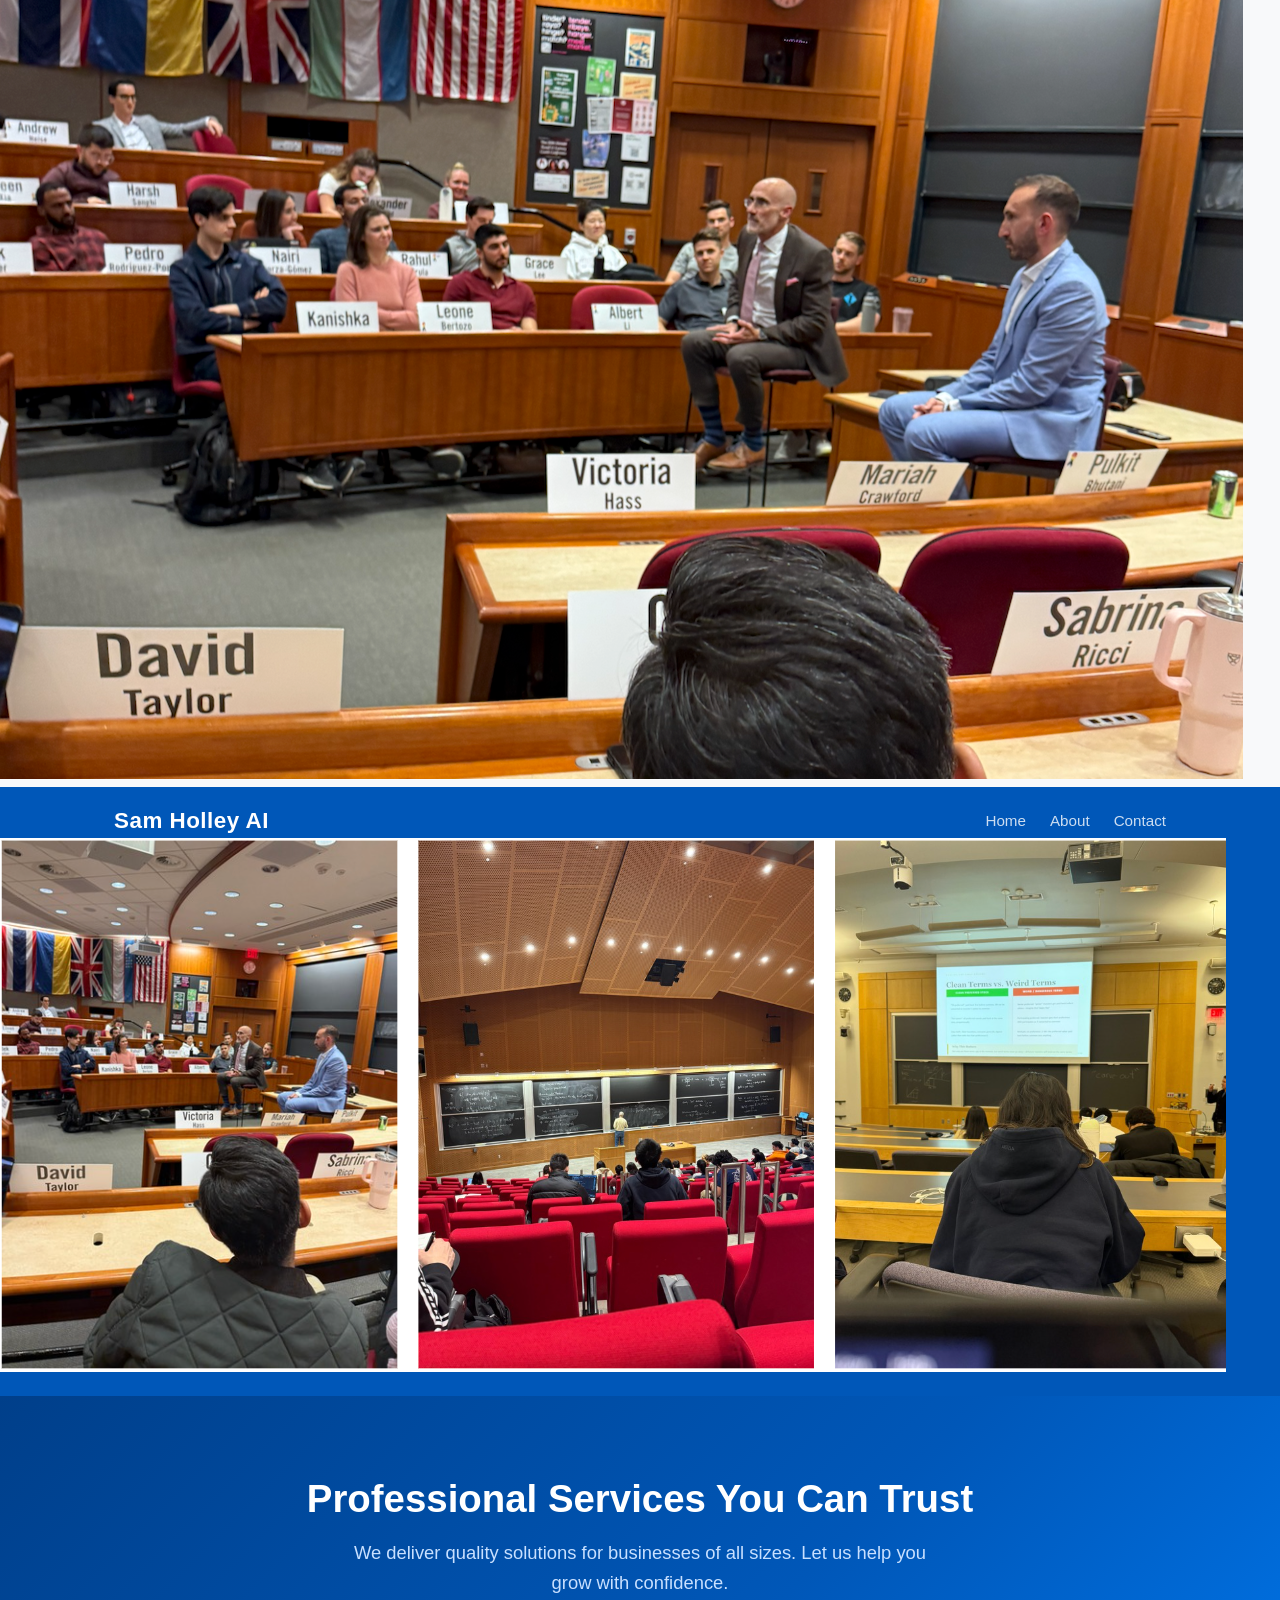
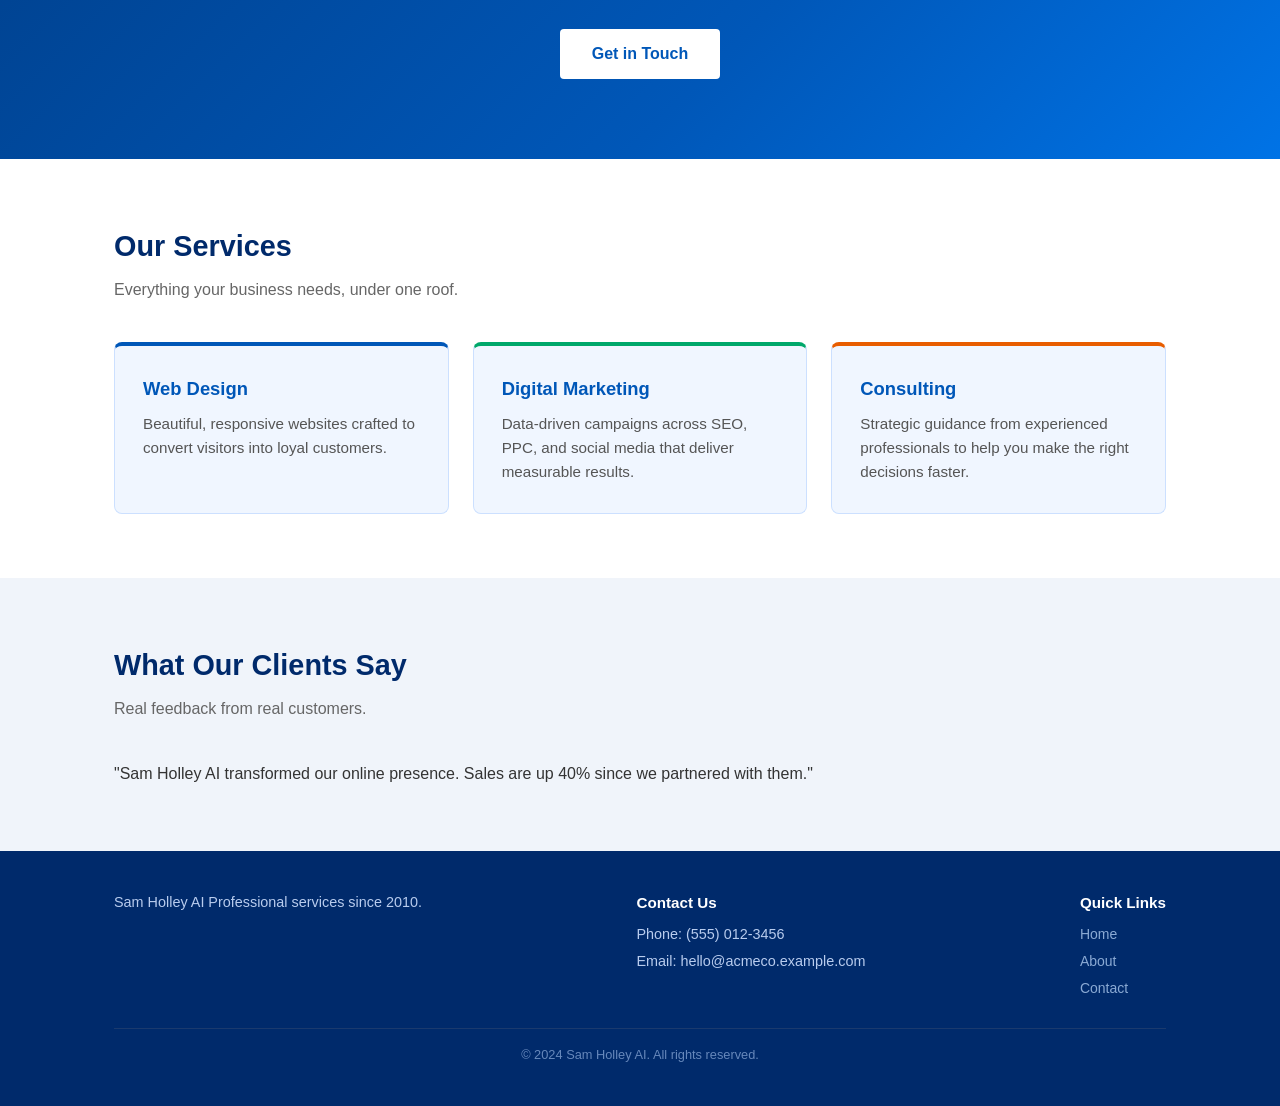
<file: index.html>
<!DOCTYPE html>

<html lang="en">
<head>
<meta charset="utf-8"/>
<meta content="width=device-width, initial-scale=1.0" name="viewport"/>
<title>Acme Co — Home</title>
<link href="styles.css" rel="stylesheet"/>
</head>
<body>
<!-- ============================================================
         #header / #nav
         ============================================================ -->
<img alt="Photo of a company conference" src="images/Screenshot 2026-03-26 at 6.16.52 PM.png" style="max-width:100%;"/><header id="header">
<div class="container">
<nav id="nav">
<span id="site-logo">Sam Holley AI</span>
<ul id="nav-links">
<li><a href="index.html" id="nav-home">Home</a></li>
<li><a href="about.html" id="nav-about">About</a></li>
<li><a href="contact.html" id="nav-contact">Contact</a></li>
</ul>
</nav>
</div>
<img alt="Header image" src="images/Screenshot 2026-03-27 at 2.56.03 PM.png" style="max-width:100%;"/></header>
<!-- ============================================================
         #hero
         ============================================================ -->
<section id="hero">
<h1 id="hero-heading">Professional Services You Can Trust</h1>
<p id="hero-subheading">
            We deliver quality solutions for businesses of all sizes.
            Let us help you grow with confidence.
        </p>
<a href="contact.html" id="hero-cta">Get in Touch</a>
</section>
<!-- ============================================================
         #services
         ============================================================ -->
<section class="section" id="services">
<div class="container">
<h2 class="section-title" id="services-title">Our Services</h2>
<p class="section-subtitle" id="services-subtitle">
                Everything your business needs, under one roof.
            </p>
<div id="services-grid">
<div class="service-card" id="service-card-1">
<h3 id="service-1-title">Web Design</h3>
<p id="service-1-description">
                        Beautiful, responsive websites crafted to convert visitors
                        into loyal customers.
                    </p>
</div>
<div class="service-card" id="service-card-2">
<h3 id="service-2-title">Digital Marketing</h3>
<p id="service-2-description">
                        Data-driven campaigns across SEO, PPC, and social media
                        that deliver measurable results.
                    </p>
</div>
<div class="service-card" id="service-card-3">
<h3 id="service-3-title">Consulting</h3>
<p id="service-3-description">
                        Strategic guidance from experienced professionals to help
                        you make the right decisions faster.
                    </p>
</div>
</div>
</div>
</section>
<!-- ============================================================
         #testimonials
         ============================================================ -->
<section class="section" id="testimonials">
<div class="container">
<h2 class="section-title" id="testimonials-title">What Our Clients Say</h2>
<p class="section-subtitle" id="testimonials-subtitle">
                Real feedback from real customers.
            </p>
<div id="testimonials-grid">"Sam Holley AI transformed our online presence. Sales are up 40% since we partnered with them."</div>
</div>
</section>
<!-- ============================================================
         #footer
         ============================================================ -->
<footer id="footer">
<div class="container">
<div id="footer-inner">
<div id="footer-about">Sam Holley AI Professional services since 2010.</div>
<div id="footer-contact">
<h4>Contact Us</h4>
<p id="footer-phone">Phone: (555) 012-3456</p>
<p id="footer-email">Email: hello@acmeco.example.com</p>
</div>
<div id="footer-links">
<h4>Quick Links</h4>
<ul>
<li><a href="index.html">Home</a></li>
<li><a href="about.html">About</a></li>
<li><a href="contact.html">Contact</a></li>
</ul>
</div>
</div>
<div id="footer-copy">© 2024 Sam Holley AI. All rights reserved.</div>
</div>
</footer>
</body>
</html>
</file>
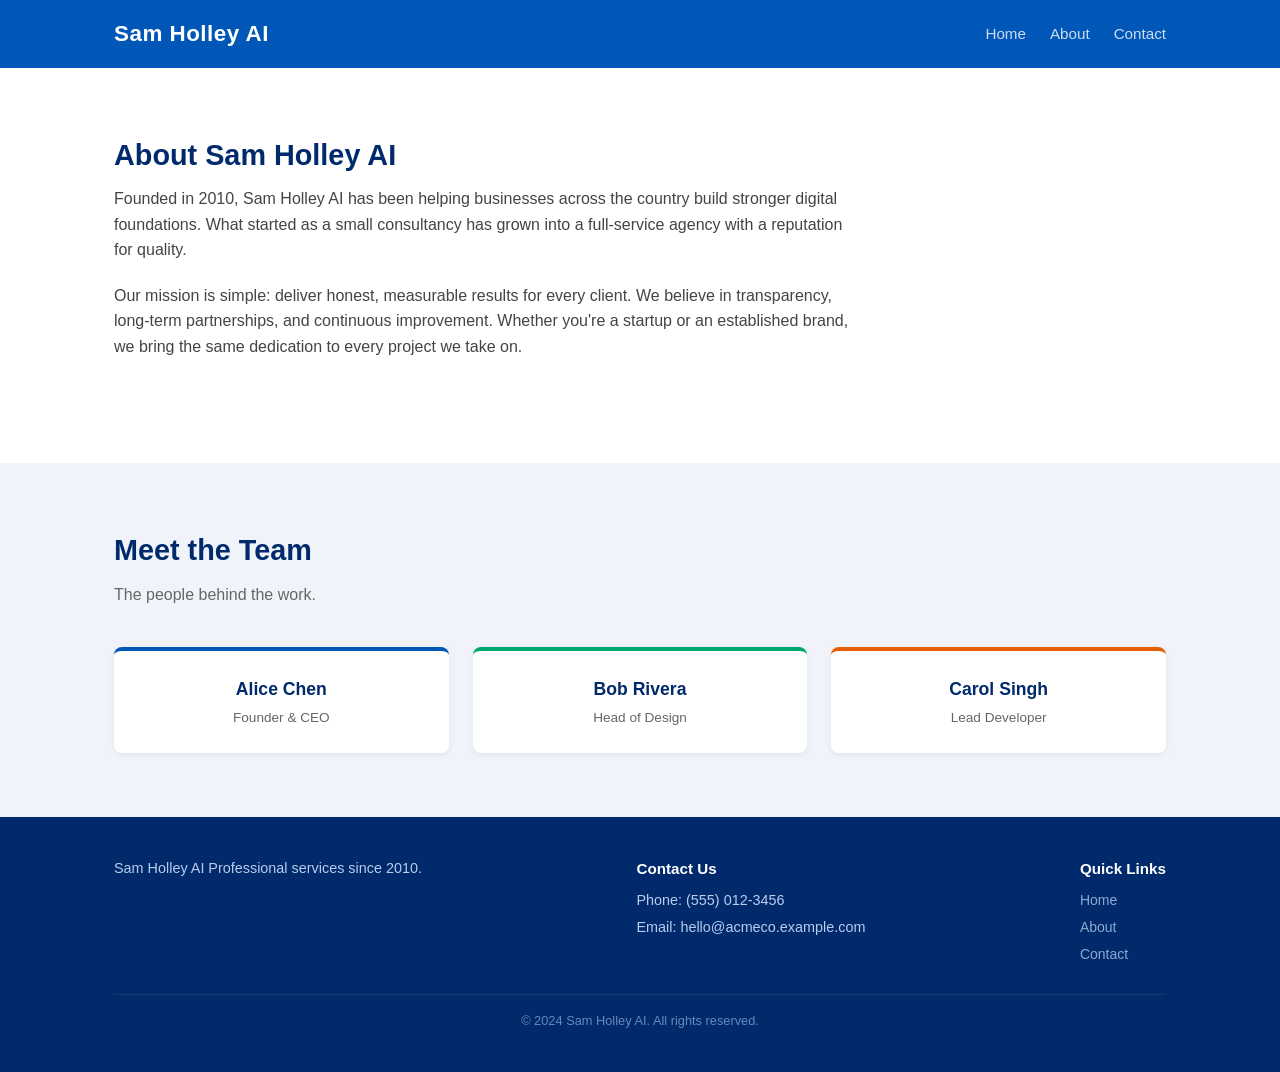
<file: about.html>
<!DOCTYPE html>

<html lang="en">
<head>
<meta charset="utf-8"/>
<meta content="width=device-width, initial-scale=1.0" name="viewport"/>
<title>Acme Co — About Us</title>
<link href="styles.css" rel="stylesheet"/>
</head>
<body>
<!-- ============================================================
         #header / #nav  (same as index.html)
         ============================================================ -->
<header id="header">
<div class="container">
<nav id="nav">
<span id="site-logo">Sam Holley AI</span>
<ul id="nav-links">
<li><a href="index.html" id="nav-home">Home</a></li>
<li><a href="about.html" id="nav-about">About</a></li>
<li><a href="contact.html" id="nav-contact">Contact</a></li>
</ul>
</nav>
</div>
</header>
<!-- ============================================================
         #about-content
         ============================================================ -->
<section class="section" id="about-content">
<div class="container">
<h1 class="section-title" id="about-heading">About Sam Holley AI</h1>
<p id="about-intro">Founded in 2010, Sam Holley AI has been helping businesses across the country build stronger digital foundations. What started as a small consultancy has grown into a full-service agency with a reputation for quality.</p>
<p id="about-mission">
                Our mission is simple: deliver honest, measurable results for every client.
                We believe in transparency, long-term partnerships, and continuous improvement.
                Whether you're a startup or an established brand, we bring the same dedication
                to every project we take on.
            </p>
</div>
</section>
<!-- ============================================================
         #team
         ============================================================ -->
<section class="section" id="team">
<div class="container">
<h2 class="section-title" id="team-heading">Meet the Team</h2>
<p class="section-subtitle" id="team-subtitle">
                The people behind the work.
            </p>
<div id="team-grid">
<div class="team-card" id="team-member-1">
<h3 id="team-member-1-name">Alice Chen</h3>
<p id="team-member-1-role">Founder &amp; CEO</p>
</div>
<div class="team-card" id="team-member-2">
<h3 id="team-member-2-name">Bob Rivera</h3>
<p id="team-member-2-role">Head of Design</p>
</div>
<div class="team-card" id="team-member-3">
<h3 id="team-member-3-name">Carol Singh</h3>
<p id="team-member-3-role">Lead Developer</p>
</div>
</div>
</div>
</section>
<!-- ============================================================
         #footer  (same as index.html)
         ============================================================ -->
<footer id="footer">
<div class="container">
<div id="footer-inner">
<div id="footer-about">Sam Holley AI Professional services since 2010.</div>
<div id="footer-contact">
<h4>Contact Us</h4>
<p id="footer-phone">Phone: (555) 012-3456</p>
<p id="footer-email">Email: hello@acmeco.example.com</p>
</div>
<div id="footer-links">
<h4>Quick Links</h4>
<ul>
<li><a href="index.html">Home</a></li>
<li><a href="about.html">About</a></li>
<li><a href="contact.html">Contact</a></li>
</ul>
</div>
</div>
<div id="footer-copy">© 2024 Sam Holley AI. All rights reserved.</div>
</div>
</footer>
</body>
</html>
</file>
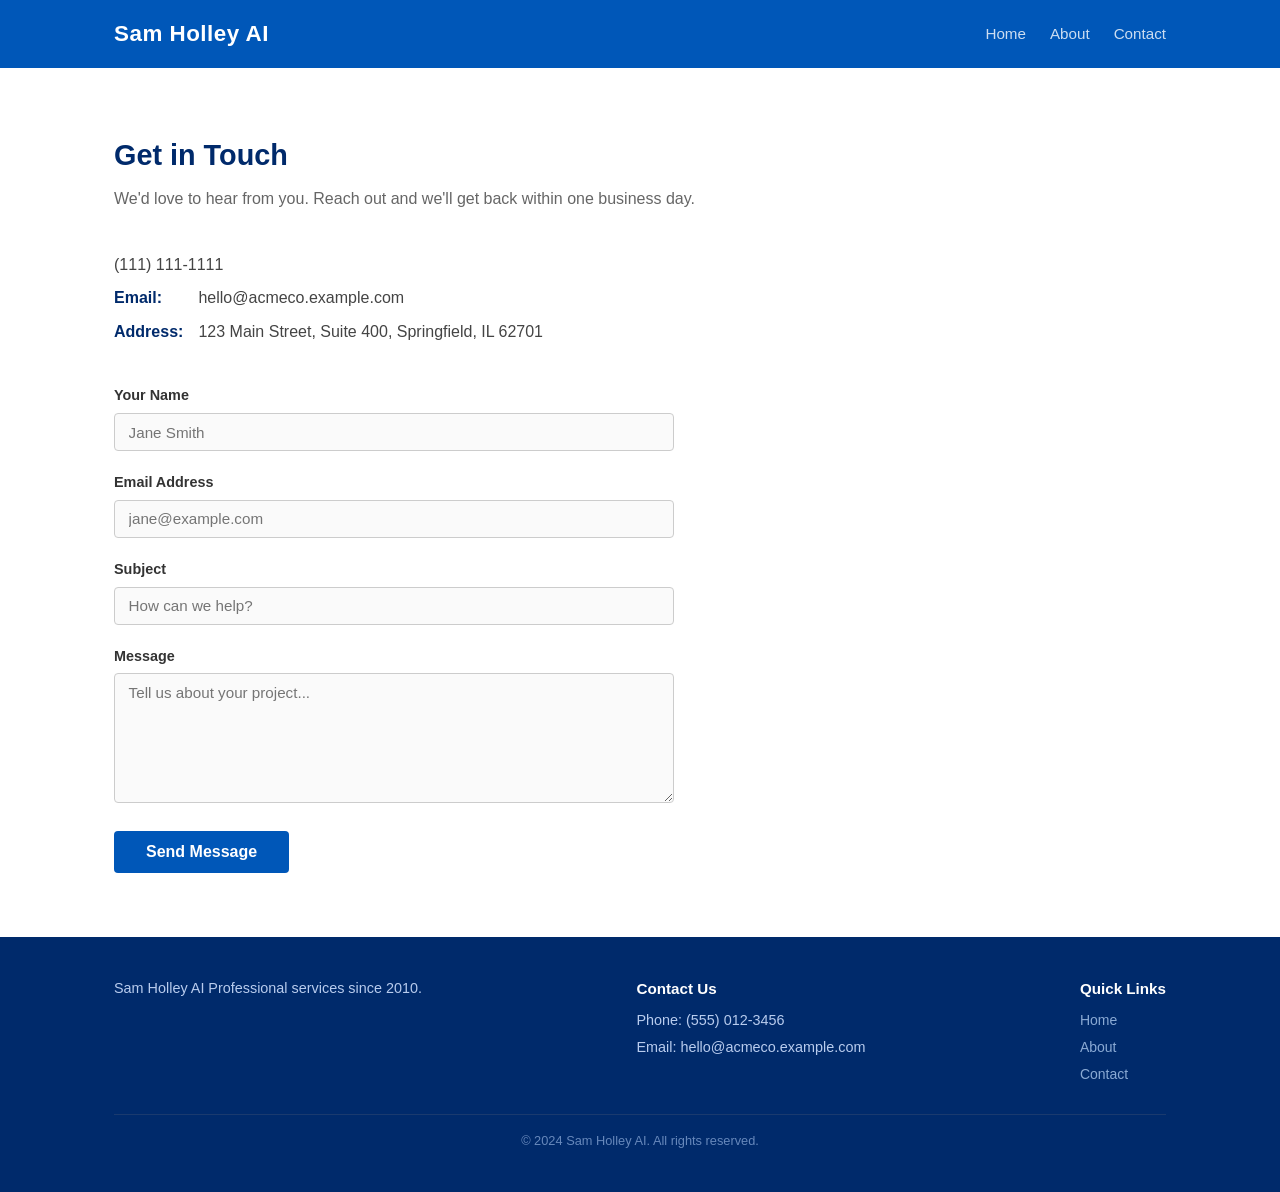
<file: contact.html>
<!DOCTYPE html>

<html lang="en">
<head>
<meta charset="utf-8"/>
<meta content="width=device-width, initial-scale=1.0" name="viewport"/>
<title>Acme Co — Contact</title>
<link href="styles.css" rel="stylesheet"/>
</head>
<body>
<!-- ============================================================
         #header / #nav  (same as index.html)
         ============================================================ -->
<header id="header">
<div class="container">
<nav id="nav">
<span id="site-logo">Sam Holley AI</span>
<ul id="nav-links">
<li><a href="index.html" id="nav-home">Home</a></li>
<li><a href="about.html" id="nav-about">About</a></li>
<li><a href="contact.html" id="nav-contact">Contact</a></li>
</ul>
</nav>
</div>
</header>
<!-- ============================================================
         #contact-section
         ============================================================ -->
<section class="section" id="contact-section">
<div class="container">
<h1 class="section-title" id="contact-heading">Get in Touch</h1>
<p class="section-subtitle" id="contact-intro">
                We'd love to hear from you. Reach out and we'll get back within one business day.
            </p>
<!-- Contact details — each has a unique ID for the code agent -->
<div id="contact-details">
<p id="phone-number">(111) 111-1111</p>
<p id="email">
<strong>Email:</strong> hello@acmeco.example.com
                </p>
<p id="address">
<strong>Address:</strong> 123 Main Street, Suite 400, Springfield, IL 62701
                </p>
</div>
<!-- Contact form -->
<form action="#" id="contact-form" method="post">
<div class="form-group">
<label for="form-name" id="form-name-label">Your Name</label>
<input id="form-name" name="name" placeholder="Jane Smith" required="" type="text"/>
</div>
<div class="form-group">
<label for="form-email" id="form-email-label">Email Address</label>
<input id="form-email" name="email" placeholder="jane@example.com" required="" type="email"/>
</div>
<div class="form-group">
<label for="form-subject" id="form-subject-label">Subject</label>
<input id="form-subject" name="subject" placeholder="How can we help?" type="text"/>
</div>
<div class="form-group">
<label for="form-message" id="form-message-label">Message</label>
<textarea id="form-message" name="message" placeholder="Tell us about your project..." required=""></textarea>
</div>
<button id="contact-form-submit" type="submit">Send Message</button>
</form>
</div>
</section>
<!-- ============================================================
         #footer  (same as index.html)
         ============================================================ -->
<footer id="footer">
<div class="container">
<div id="footer-inner">
<div id="footer-about">Sam Holley AI Professional services since 2010.</div>
<div id="footer-contact">
<h4>Contact Us</h4>
<p id="footer-phone">Phone: (555) 012-3456</p>
<p id="footer-email">Email: hello@acmeco.example.com</p>
</div>
<div id="footer-links">
<h4>Quick Links</h4>
<ul>
<li><a href="index.html">Home</a></li>
<li><a href="about.html">About</a></li>
<li><a href="contact.html">Contact</a></li>
</ul>
</div>
</div>
<div id="footer-copy">© 2024 Sam Holley AI. All rights reserved.</div>
</div>
</footer>
</body>
</html>
</file>
<file: styles.css>
/* ==========================================================================
   Site Agent Test Site — styles.css
   Clean, readable layout with unique IDs on every targetable element.
   ========================================================================== */

/* ------------------------------------------------------------------
   Reset & base
   ------------------------------------------------------------------ */
*, *::before, *::after {
    box-sizing: border-box;
    margin: 0;
    padding: 0;
}

body {
    font-family: Arial, sans-serif;
    font-size: 16px;
    line-height: 1.6;
    color: #333;
    background: #f8f9fa;
}

a {
    color: #0057b8;
    text-decoration: none;
}

a:hover {
    text-decoration: underline;
}

img {
    max-width: 100%;
}

/* ------------------------------------------------------------------
   Layout container
   ------------------------------------------------------------------ */
.container {
    max-width: 1100px;
    margin: 0 auto;
    padding: 0 1.5rem;
}

/* ------------------------------------------------------------------
   #header / #nav
   ------------------------------------------------------------------ */
#header {
    background-color: #0057b8;
    color: #fff;
    padding: 1rem 0;
}

#nav {
    display: flex;
    align-items: center;
    justify-content: space-between;
    flex-wrap: wrap;
    gap: 0.75rem;
}

#site-logo {
    font-size: 1.4rem;
    font-weight: bold;
    color: #fff;
    letter-spacing: 0.5px;
}

#nav-links {
    list-style: none;
    display: flex;
    gap: 1.5rem;
}

#nav-links a {
    color: #ffffffcc;
    font-size: 0.95rem;
    transition: color 0.2s;
}

#nav-links a:hover {
    color: #fff;
    text-decoration: none;
}

/* ------------------------------------------------------------------
   #hero
   ------------------------------------------------------------------ */
#hero {
    background: linear-gradient(135deg, #003f8a 0%, #0057b8 60%, #0073e6 100%);
    color: #fff;
    padding: 5rem 1.5rem;
    text-align: center;
}

#hero-heading {
    font-size: 2.4rem;
    font-weight: 700;
    margin-bottom: 1rem;
    line-height: 1.2;
}

#hero-subheading {
    font-size: 1.15rem;
    color: #c8e0ff;
    max-width: 600px;
    margin: 0 auto 2rem;
}

#hero-cta {
    display: inline-block;
    background: #fff;
    color: #0057b8;
    font-weight: bold;
    padding: 0.75rem 2rem;
    border-radius: 4px;
    font-size: 1rem;
    transition: background 0.2s;
}

#hero-cta:hover {
    background: #e0ecff;
    text-decoration: none;
}

/* ------------------------------------------------------------------
   Shared section styles
   ------------------------------------------------------------------ */
.section {
    padding: 4rem 1.5rem;
}

.section-title {
    font-size: 1.8rem;
    font-weight: 700;
    margin-bottom: 0.5rem;
    color: #002a6b;
}

.section-subtitle {
    color: #666;
    margin-bottom: 2.5rem;
    font-size: 1rem;
}

/* ------------------------------------------------------------------
   #services
   ------------------------------------------------------------------ */
#services {
    background: #fff;
}

#services-grid {
    display: grid;
    grid-template-columns: repeat(auto-fit, minmax(280px, 1fr));
    gap: 1.5rem;
}

.service-card {
    background: #f0f6ff;
    border: 1px solid #cce0ff;
    border-radius: 8px;
    padding: 1.75rem;
}

.service-card h3 {
    font-size: 1.15rem;
    color: #0057b8;
    margin-bottom: 0.5rem;
}

.service-card p {
    color: #555;
    font-size: 0.95rem;
}

#service-card-1 { border-top: 4px solid #0057b8; }
#service-card-2 { border-top: 4px solid #00a86b; }
#service-card-3 { border-top: 4px solid #e85d00; }

/* ------------------------------------------------------------------
   #testimonials
   ------------------------------------------------------------------ */
#testimonials {
    background: #f0f4fa;
}

#testimonials-grid {
    display: grid;
    grid-template-columns: repeat(auto-fit, minmax(280px, 1fr));
    gap: 1.5rem;
}

.testimonial-card {
    background: #fff;
    border-radius: 8px;
    padding: 1.5rem;
    border-left: 4px solid #0057b8;
    box-shadow: 0 2px 6px rgba(0,0,0,0.06);
}

.testimonial-card blockquote {
    font-style: italic;
    color: #444;
    margin-bottom: 1rem;
    font-size: 0.95rem;
}

.testimonial-card cite {
    font-size: 0.85rem;
    color: #0057b8;
    font-weight: bold;
    font-style: normal;
}

/* ------------------------------------------------------------------
   #about-content
   ------------------------------------------------------------------ */
#about-content {
    background: #fff;
}

#about-intro {
    max-width: 750px;
    margin-bottom: 1.25rem;
    color: #444;
}

#about-mission {
    max-width: 750px;
    color: #444;
    margin-bottom: 2.5rem;
}

/* ------------------------------------------------------------------
   #team
   ------------------------------------------------------------------ */
#team {
    background: #f0f4fa;
}

#team-grid {
    display: grid;
    grid-template-columns: repeat(auto-fit, minmax(200px, 1fr));
    gap: 1.5rem;
}

.team-card {
    background: #fff;
    border-radius: 8px;
    padding: 1.5rem;
    text-align: center;
    box-shadow: 0 2px 6px rgba(0,0,0,0.06);
}

.team-card h3 {
    font-size: 1.1rem;
    color: #002a6b;
    margin-bottom: 0.25rem;
}

.team-card p {
    font-size: 0.85rem;
    color: #666;
}

#team-member-1 { border-top: 4px solid #0057b8; }
#team-member-2 { border-top: 4px solid #00a86b; }
#team-member-3 { border-top: 4px solid #e85d00; }

/* ------------------------------------------------------------------
   #contact-section
   ------------------------------------------------------------------ */
#contact-section {
    background: #fff;
}

#contact-details {
    margin-bottom: 2.5rem;
}

#contact-details p {
    margin-bottom: 0.5rem;
    font-size: 1rem;
    color: #444;
}

#contact-details strong {
    color: #002a6b;
    min-width: 80px;
    display: inline-block;
}

/* ------------------------------------------------------------------
   #contact-form
   ------------------------------------------------------------------ */
#contact-form {
    max-width: 560px;
}

#contact-form .form-group {
    margin-bottom: 1.25rem;
}

#contact-form label {
    display: block;
    font-weight: bold;
    margin-bottom: 0.35rem;
    font-size: 0.9rem;
    color: #333;
}

#contact-form input,
#contact-form textarea {
    width: 100%;
    padding: 0.6rem 0.85rem;
    border: 1px solid #ccc;
    border-radius: 4px;
    font-size: 0.95rem;
    font-family: inherit;
    background: #fafafa;
    transition: border-color 0.2s;
}

#contact-form input:focus,
#contact-form textarea:focus {
    outline: none;
    border-color: #0057b8;
    background: #fff;
}

#contact-form textarea {
    resize: vertical;
    min-height: 130px;
}

#contact-form-submit {
    background: #0057b8;
    color: #fff;
    border: none;
    padding: 0.75rem 2rem;
    border-radius: 4px;
    font-size: 1rem;
    font-weight: bold;
    cursor: pointer;
    transition: background 0.2s;
}

#contact-form-submit:hover {
    background: #003f8a;
}

/* ------------------------------------------------------------------
   #footer
   ------------------------------------------------------------------ */
#footer {
    background: #002a6b;
    color: #b8ccee;
    padding: 2.5rem 1.5rem;
    font-size: 0.9rem;
}

#footer-inner {
    display: flex;
    flex-wrap: wrap;
    gap: 2rem;
    justify-content: space-between;
    margin-bottom: 1.5rem;
}

#footer-brand {
    font-size: 1.1rem;
    font-weight: bold;
    color: #fff;
    margin-bottom: 0.4rem;
}

#footer-tagline {
    color: #8aaad4;
    font-size: 0.85rem;
}

#footer-contact h4 {
    color: #fff;
    margin-bottom: 0.5rem;
    font-size: 0.95rem;
}

#footer-phone {
    margin-bottom: 0.25rem;
}

#footer-email {
    margin-bottom: 0;
}

#footer-links h4 {
    color: #fff;
    margin-bottom: 0.5rem;
    font-size: 0.95rem;
}

#footer-links ul {
    list-style: none;
}

#footer-links li {
    margin-bottom: 0.25rem;
}

#footer-links a {
    color: #8aaad4;
    font-size: 0.875rem;
}

#footer-links a:hover {
    color: #fff;
}

#footer-copy {
    border-top: 1px solid #1a3a6e;
    padding-top: 1rem;
    text-align: center;
    color: #6688bb;
    font-size: 0.8rem;
}

/* ------------------------------------------------------------------
   Responsive
   ------------------------------------------------------------------ */
@media (max-width: 640px) {
    #hero-heading { font-size: 1.75rem; }
    #hero { padding: 3rem 1rem; }
    .section { padding: 2.5rem 1rem; }
    #nav { flex-direction: column; align-items: flex-start; }
    #footer-inner { flex-direction: column; gap: 1.25rem; }
}
</file>
